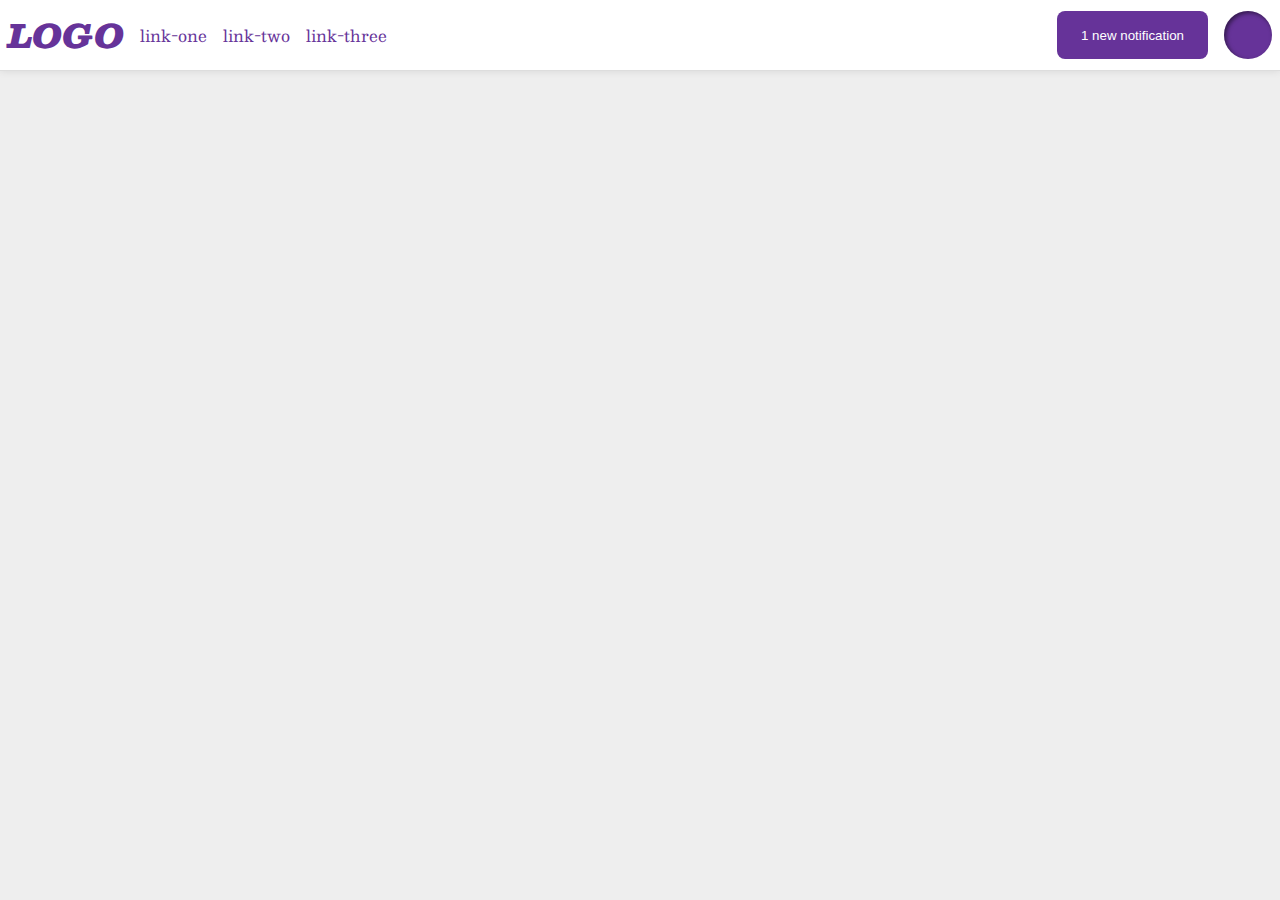
<file: flex/03-flex-header-2/index.html>
<!DOCTYPE html>
<html lang="en">

<head>
  <meta charset="UTF-8">
  <meta http-equiv="X-UA-Compatible" content="IE=edge">
  <meta name="viewport" content="width=device-width, initial-scale=1.0">
  <title>Flex Header 2</title>
  <link rel="stylesheet" href="style.css">
</head>

<body>
  <div class="header">
    <div class="left-items">
      <div class="logo">
        LOGO
      </div>
      <ul class="links">
        <li><a href="https://google.com">link-one</a></li>
        <li><a href="https://google.com">link-two</a></li>
        <li><a href="https://google.com">link-three</a></li>
      </ul>
    </div>

    <div class="right-items">
      <button class="notifications">
        1 new notification
      </button>
      <div class="profile-image"></div>
    </div>
  </div>
</body>

</html>
</file>
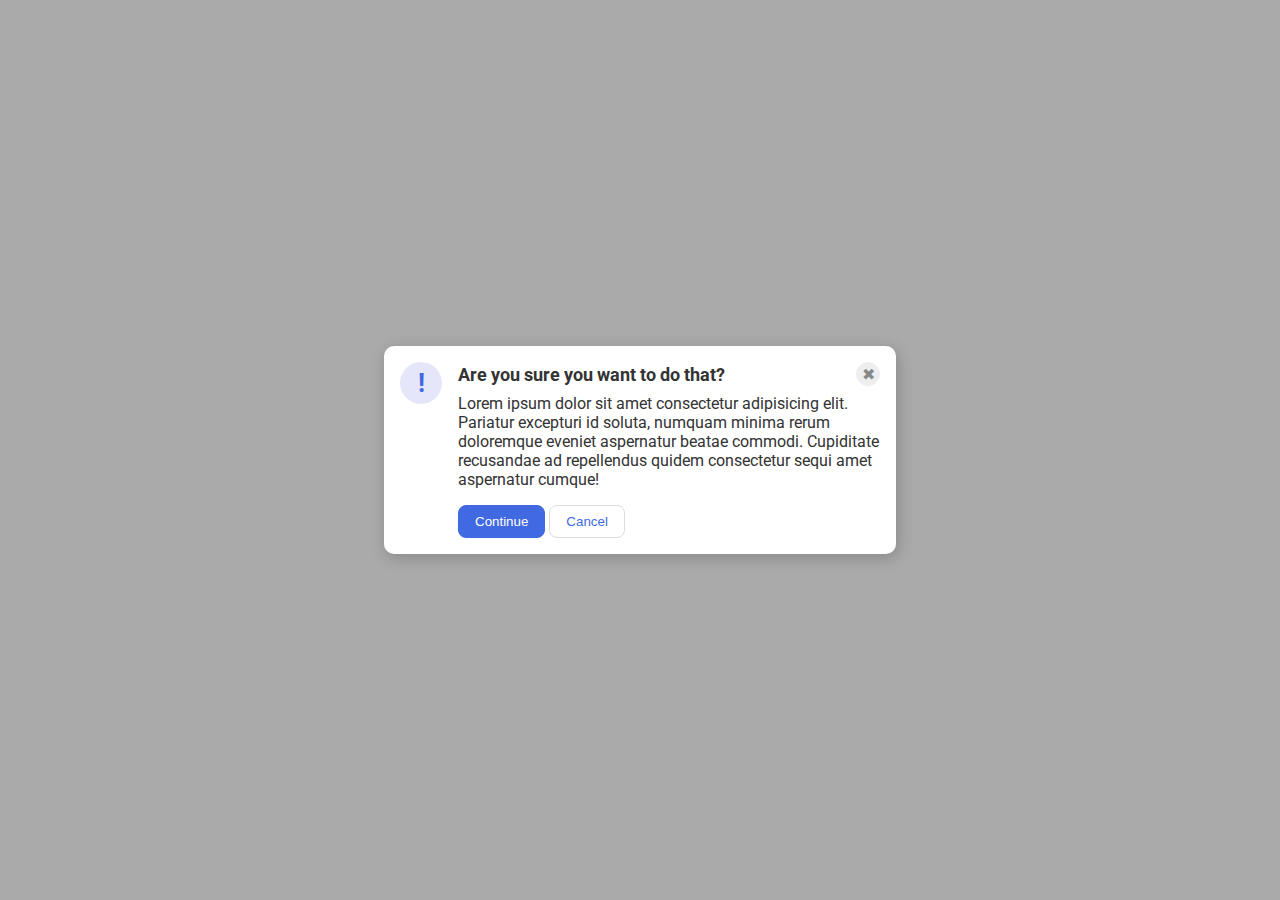
<file: flex/05-flex-modal/index.html>
<!DOCTYPE html>
<html lang="en">

<head>
  <meta charset="UTF-8">
  <meta http-equiv="X-UA-Compatible" content="IE=edge">
  <meta name="viewport" content="width=device-width, initial-scale=1.0">
  <link rel="stylesheet" href="style.css">
  <title>Modal</title>
</head>

<body>
  <div class="modal">
    <div class="icon">!</div>
    <div class="modal-content">
      <div class="header">Are you sure you want to do that?
        <button class="close-button">✖</button>
      </div>
      <div class="text">Lorem ipsum dolor sit amet consectetur adipisicing elit. Pariatur excepturi id soluta, numquam
        minima rerum doloremque eveniet aspernatur beatae commodi. Cupiditate recusandae ad repellendus quidem
        consectetur
        sequi amet aspernatur cumque!</div>
      <button class="continue">Continue</button>
      <button class="cancel">Cancel</button>
    </div>
  </div>
</body>

</html>
</file>
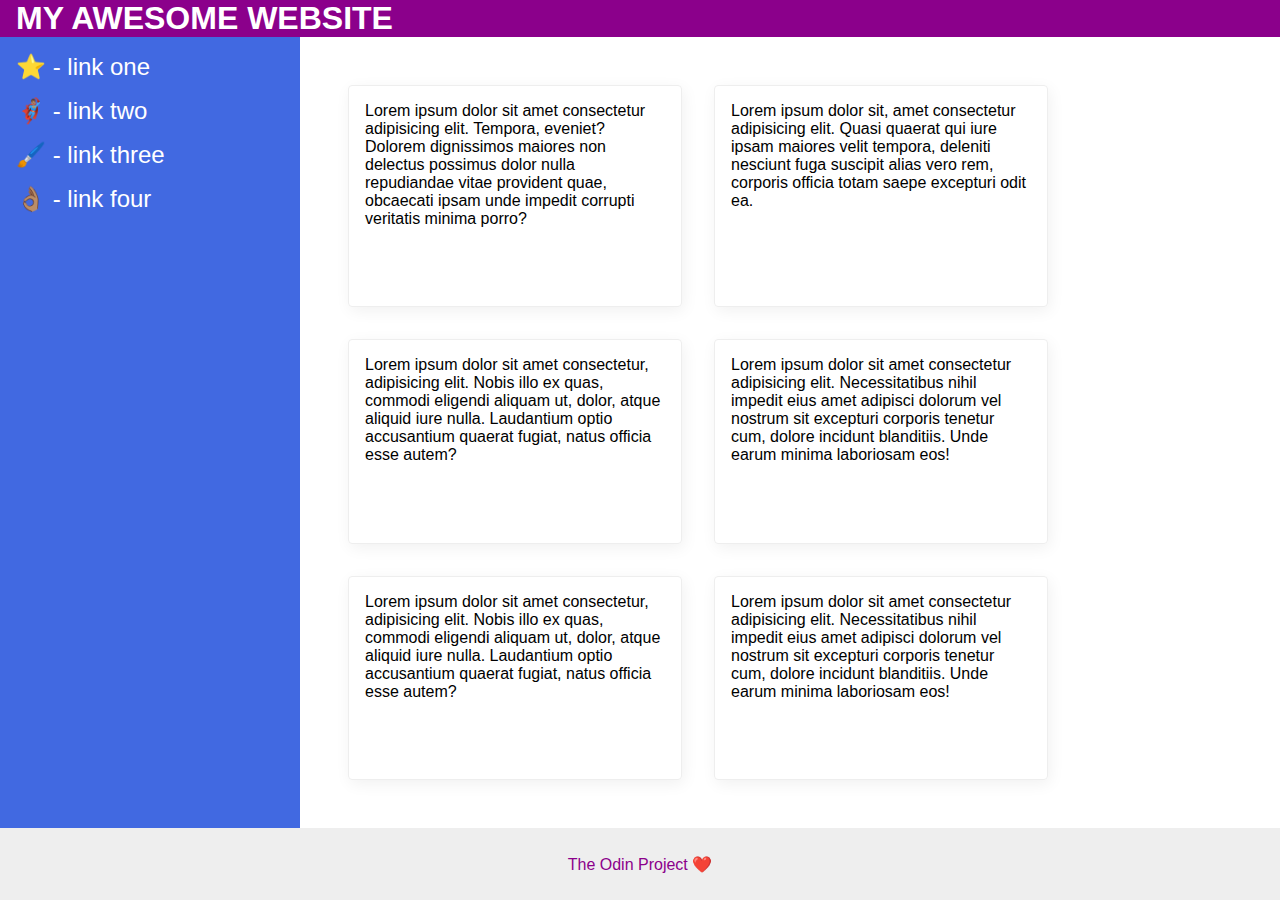
<file: flex/07-flex-layout-2/index.html>
<!DOCTYPE html>
<html lang="en">

<head>
  <meta charset="UTF-8">
  <meta http-equiv="X-UA-Compatible" content="IE=edge">
  <meta name="viewport" content="width=device-width, initial-scale=1.0">
  <title>The Holy Grail</title>
  <link rel="stylesheet" href="style.css">
</head>

<body>
  <div class="header">
    MY AWESOME WEBSITE
  </div>

  <div class="page-content">
    <div class="sidebar">
      <ul>
        <li><a href="#">⭐ - link one</a></li>
        <li><a href="#">🦸🏽‍♂️ - link two</a></li>
        <li><a href="#">🖌️ - link three</a></li>
        <li><a href="#">👌🏽 - link four</a></li>
      </ul>
    </div>

    <div class="cards-container">
      <div class="card">Lorem ipsum dolor sit amet consectetur adipisicing elit. Tempora, eveniet? Dolorem dignissimos
        maiores non delectus possimus dolor nulla repudiandae vitae provident quae, obcaecati ipsam unde impedit
        corrupti
        veritatis minima porro?</div>
      <div class="card">Lorem ipsum dolor sit, amet consectetur adipisicing elit. Quasi quaerat qui iure ipsam maiores
        velit tempora, deleniti nesciunt fuga suscipit alias vero rem, corporis officia totam saepe excepturi odit ea.
      </div>
      <div class="card">Lorem ipsum dolor sit amet consectetur, adipisicing elit. Nobis illo ex quas, commodi eligendi
        aliquam ut, dolor, atque aliquid iure nulla. Laudantium optio accusantium quaerat fugiat, natus officia esse
        autem?</div>
      <div class="card">Lorem ipsum dolor sit amet consectetur adipisicing elit. Necessitatibus nihil impedit eius amet
        adipisci dolorum vel nostrum sit excepturi corporis tenetur cum, dolore incidunt blanditiis. Unde earum minima
        laboriosam eos!</div>
      <div class="card">Lorem ipsum dolor sit amet consectetur, adipisicing elit. Nobis illo ex quas, commodi eligendi
        aliquam ut, dolor, atque aliquid iure nulla. Laudantium optio accusantium quaerat fugiat, natus officia esse
        autem?</div>
      <div class="card">Lorem ipsum dolor sit amet consectetur adipisicing elit. Necessitatibus nihil impedit eius amet
        adipisci dolorum vel nostrum sit excepturi corporis tenetur cum, dolore incidunt blanditiis. Unde earum minima
        laboriosam eos!</div>
    </div>

  </div>

  <div class="footer">
    The Odin Project ❤️
  </div>
</body>

</html>
</file>
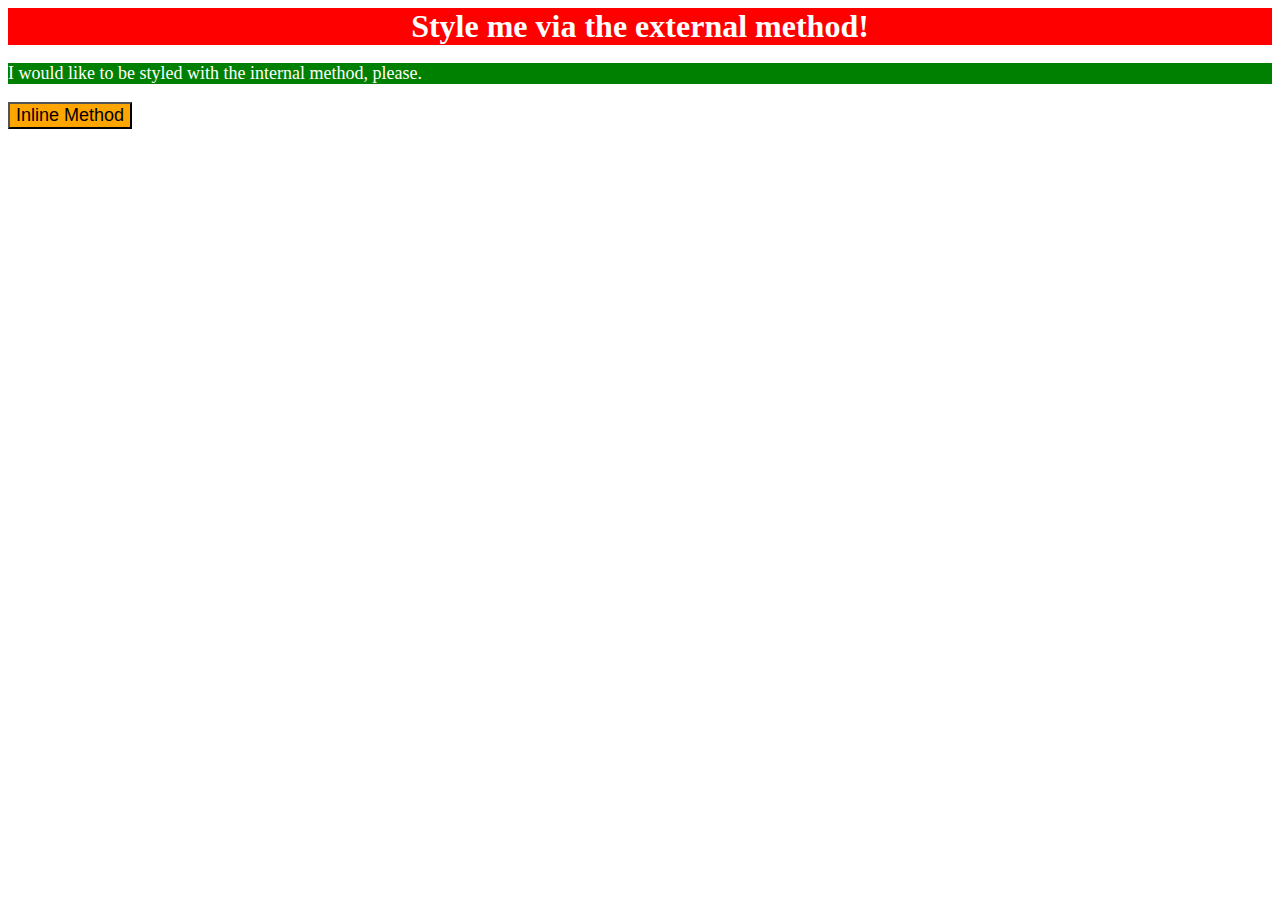
<file: foundations/01-css-methods/index.html>
<!DOCTYPE html>
<html lang="en">

<head>
  <meta charset="UTF-8">
  <meta http-equiv="X-UA-Compatible" content="IE=edge">
  <meta name="viewport" content="width=device-width, initial-scale=1.0">
  <title>Methods for Adding CSS</title>
  <link rel="stylesheet" href="styles.css">
  <style>
    p {
      color: white;
      background-color: green;
      font-size: 18px;
    }
  </style>
</head>

<body>
  <div>Style me via the external method!</div>
  <p>I would like to be styled with the internal method, please.</p>
  <button style="background-color: orange; font-size: 18px;">Inline Method</button>
</body>

</html>
</file>
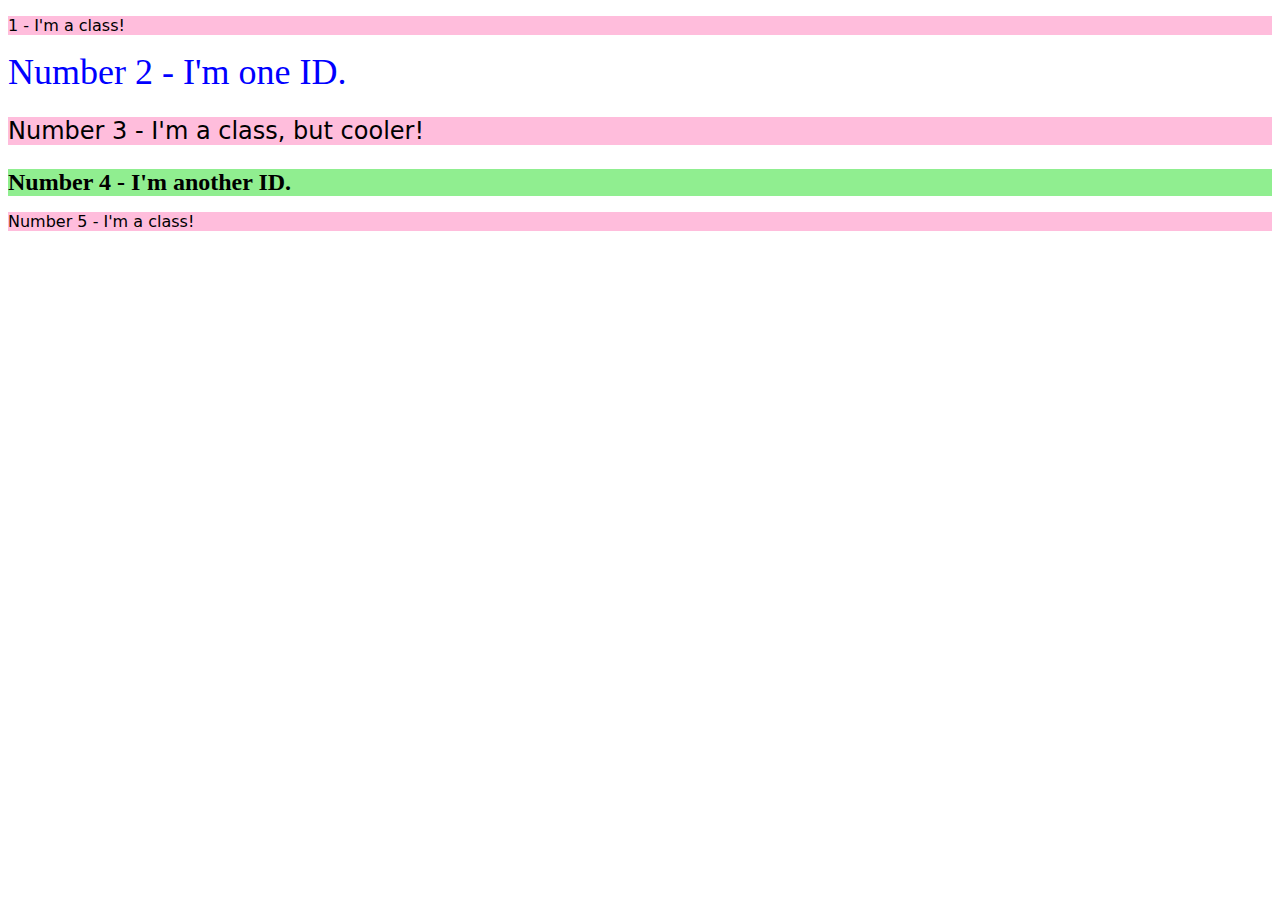
<file: foundations/02-class-id-selectors/index.html>
<!DOCTYPE html>
<html lang="en">

<head>
  <meta charset="UTF-8">
  <meta http-equiv="X-UA-Compatible" content="IE=edge">
  <meta name="viewport" content="width=device-width, initial-scale=1.0">
  <title>Class and ID Selectors</title>
  <link rel="stylesheet" href="style.css">
</head>

<body>
  <p class="odd-number">1 - I'm a class!</p>
  <div id="number-2">Number 2 - I'm one ID.</div>
  <p class="odd-number number-3">Number 3 - I'm a class, but cooler!</p>
  <div id="number-4">Number 4 - I'm another ID.</div>
  <p class="odd-number">Number 5 - I'm a class!</p>
</body>

</html>
</file>
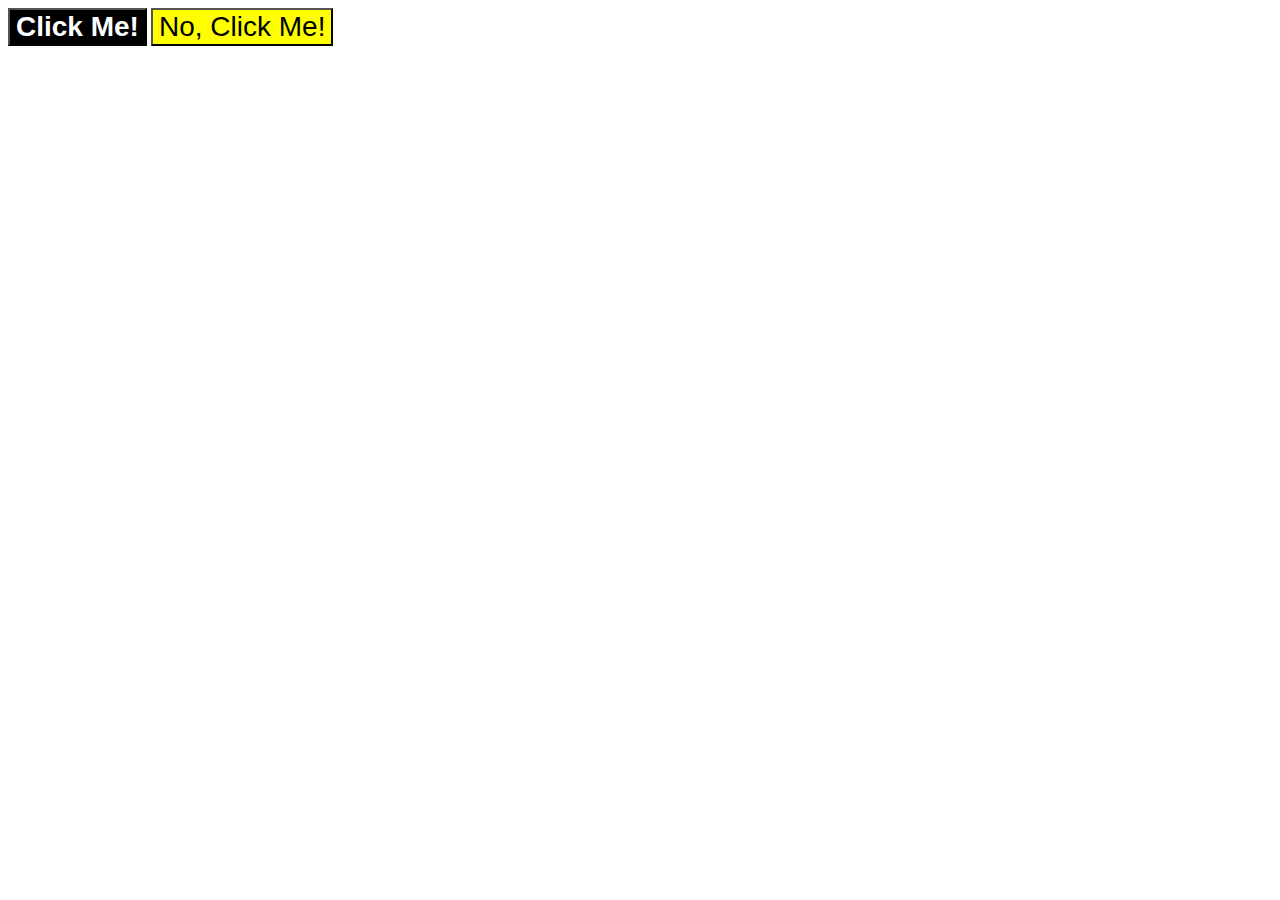
<file: foundations/03-grouping-selectors/index.html>
<!DOCTYPE html>
<html lang="en">

<head>
  <meta charset="UTF-8">
  <meta http-equiv="X-UA-Compatible" content="IE=edge">
  <meta name="viewport" content="width=device-width, initial-scale=1.0">
  <title>Grouping Selectors</title>
  <link rel="stylesheet" href="style.css">
</head>

<body>
  <button class="left-button">Click Me!</button>
  <button class="right-button">No, Click Me!</button>
</body>

</html>
</file>
<file: flex/03-flex-header-2/style.css>
/* this is some magical font-importing.  
you'll learn about it later. */
@import url("https://fonts.googleapis.com/css2?family=Besley:ital,wght@0,400;1,900&display=swap");

body {
  margin: 0;
  background: #eee;
  font-family: Besley, serif;
}

.header {
  background: white;
  border-bottom: 1px solid #ddd;
  box-shadow: 0 0 8px rgba(0, 0, 0, 0.1);
  padding: 8px;
  display: flex;
  align-items: center;
  justify-content: space-between;
}

.profile-image {
  background: rebeccapurple;
  box-shadow: inset 2px 2px 4px rgba(0, 0, 0, 0.5);
  border-radius: 50%;
  width: 48px;
  height: 48px;
}

.logo {
  color: rebeccapurple;
  font-size: 32px;
  font-weight: 900;
  font-style: italic;
  margin: 0;
  padding: 0;
}

button {
  border: none;
  border-radius: 8px;
  background: rebeccapurple;
  color: white;
  padding: 8px 24px;
}

a {
  /* this removes the line under our links */
  text-decoration: none;
  color: rebeccapurple;
}

ul {
  list-style-type: none;
  display: flex;
  align-items: center;
  margin: 0;
  padding: 0;
  gap: 16px;
}

.left-items,
.right-items {
  display: flex;
  justify-content: space-between;
  gap: 16px;
}
</file>
<file: flex/05-flex-modal/style.css>
@import url("https://fonts.googleapis.com/css2?family=Roboto:wght@400;700&display=swap");

html,
body {
  height: 100%;
}

body {
  font-family: Roboto, sans-serif;
  margin: 0;
  background: #aaa;
  color: #333;
  /* I'll give you this one for free lol */
  display: flex;
  align-items: center;
  justify-content: center;
}

.modal {
  background: white;
  width: 480px;
  border-radius: 10px;
  box-shadow: 2px 4px 16px rgba(0, 0, 0, 0.2);
  display: flex;
  gap: 16px;
  padding: 16px;
}

.header {
  display: flex;
  align-items: center;
  justify-content: space-between;
  font-size: 18px;
  font-weight: 700;
  margin-bottom: 8px;
}

.text {
  margin-bottom: 16px;
}

.icon {
  color: royalblue;
  font-size: 26px;
  font-weight: 700;
  background: lavender;
  width: 42px;
  height: 42px;
  border-radius: 50%;
  display: flex;
  align-items: center;
  justify-content: center;
  flex-shrink: 0;
}

.close-button {
  background: #eee;
  border-radius: 50%;
  color: #888;
  font-weight: 400;
  font-size: 16px;
  height: 24px;
  width: 24px;
  display: flex;
  align-items: center;
  justify-content: center;
  border: 1px solid #eee;
  padding: 0;
  margin: 0;
}

button {
  cursor: pointer;
  padding: 8px 16px;
  border-radius: 8px;
}

button.continue {
  background: royalblue;
  border: 1px solid royalblue;
  color: white;
}

button.cancel {
  background: white;
  border: 1px solid #ddd;
  color: royalblue;
}
</file>
<file: flex/07-flex-layout-2/style.css>
body {
  font-family: -apple-system, BlinkMacSystemFont, "Segoe UI", Roboto, Oxygen,
    Ubuntu, Cantarell, "Open Sans", "Helvetica Neue", sans-serif;
  margin: 0;
  min-height: 100vh;
  display: flex;
  flex-direction: column;
}

.header {
  font-size: 32px;
  font-weight: 900;
  background: darkmagenta;
  color: white;
  padding: 0 16px;
  display: flex;
  align-items: center;
}

.footer {
  height: 72px;
  background: #eee;
  color: darkmagenta;
  display: flex;
  align-items: center;
  justify-content: center;
}

.sidebar {
  width: 300px;
  background: royalblue;
  box-sizing: border-box;
  flex-shrink: 0;
  padding: 16px;
}

.card {
  border: 1px solid #eee;
  box-shadow: 2px 4px 16px rgba(0, 0, 0, 0.06);
  border-radius: 4px;
  padding: 16px;
  width: 300px;
}

ul {
  list-style-type: none;
  padding: 0;
  margin: 0;
  display: flex;
  flex-direction: column;
  gap: 16px;
}

a {
  text-decoration: none;
  color: white;
  font-size: 24px;
}

.page-content {
  display: flex;
  flex: 1;
}

.cards-container {
  padding: 48px;
  display: flex;
  flex-wrap: wrap;
  gap: 32px;
}
</file>
<file: foundations/01-css-methods/styles.css>
/* styles.css */

div {
  color: white;
  background-color: red;
  font-size: 32px;
  font-weight: bold;
  text-align: center;
}
</file>
<file: foundations/02-class-id-selectors/style.css>
/* styles.css */

.odd-number {
  background-color: rgb(255, 189, 220);
  font-family: Verdana, DejaVu Sans, sans-serif;
}

.number-3 {
  font-size: 24px;
}

#number-2 {
  color: blue;
  font-size: 36px;
}

#number-4 {
  background-color: lightgreen;
  font-size: 24px;
  font-weight: bold;
}
</file>
<file: foundations/03-grouping-selectors/style.css>
.left-button,
.right-button {
  font-size: 28px;
  font-family: Helvetica, "Times New Roman", sans-serif;
}

.left-button {
  background-color: black;
  color: white;
  font-weight: bold;
}

.right-button {
  background-color: yellow;
}
</file>
